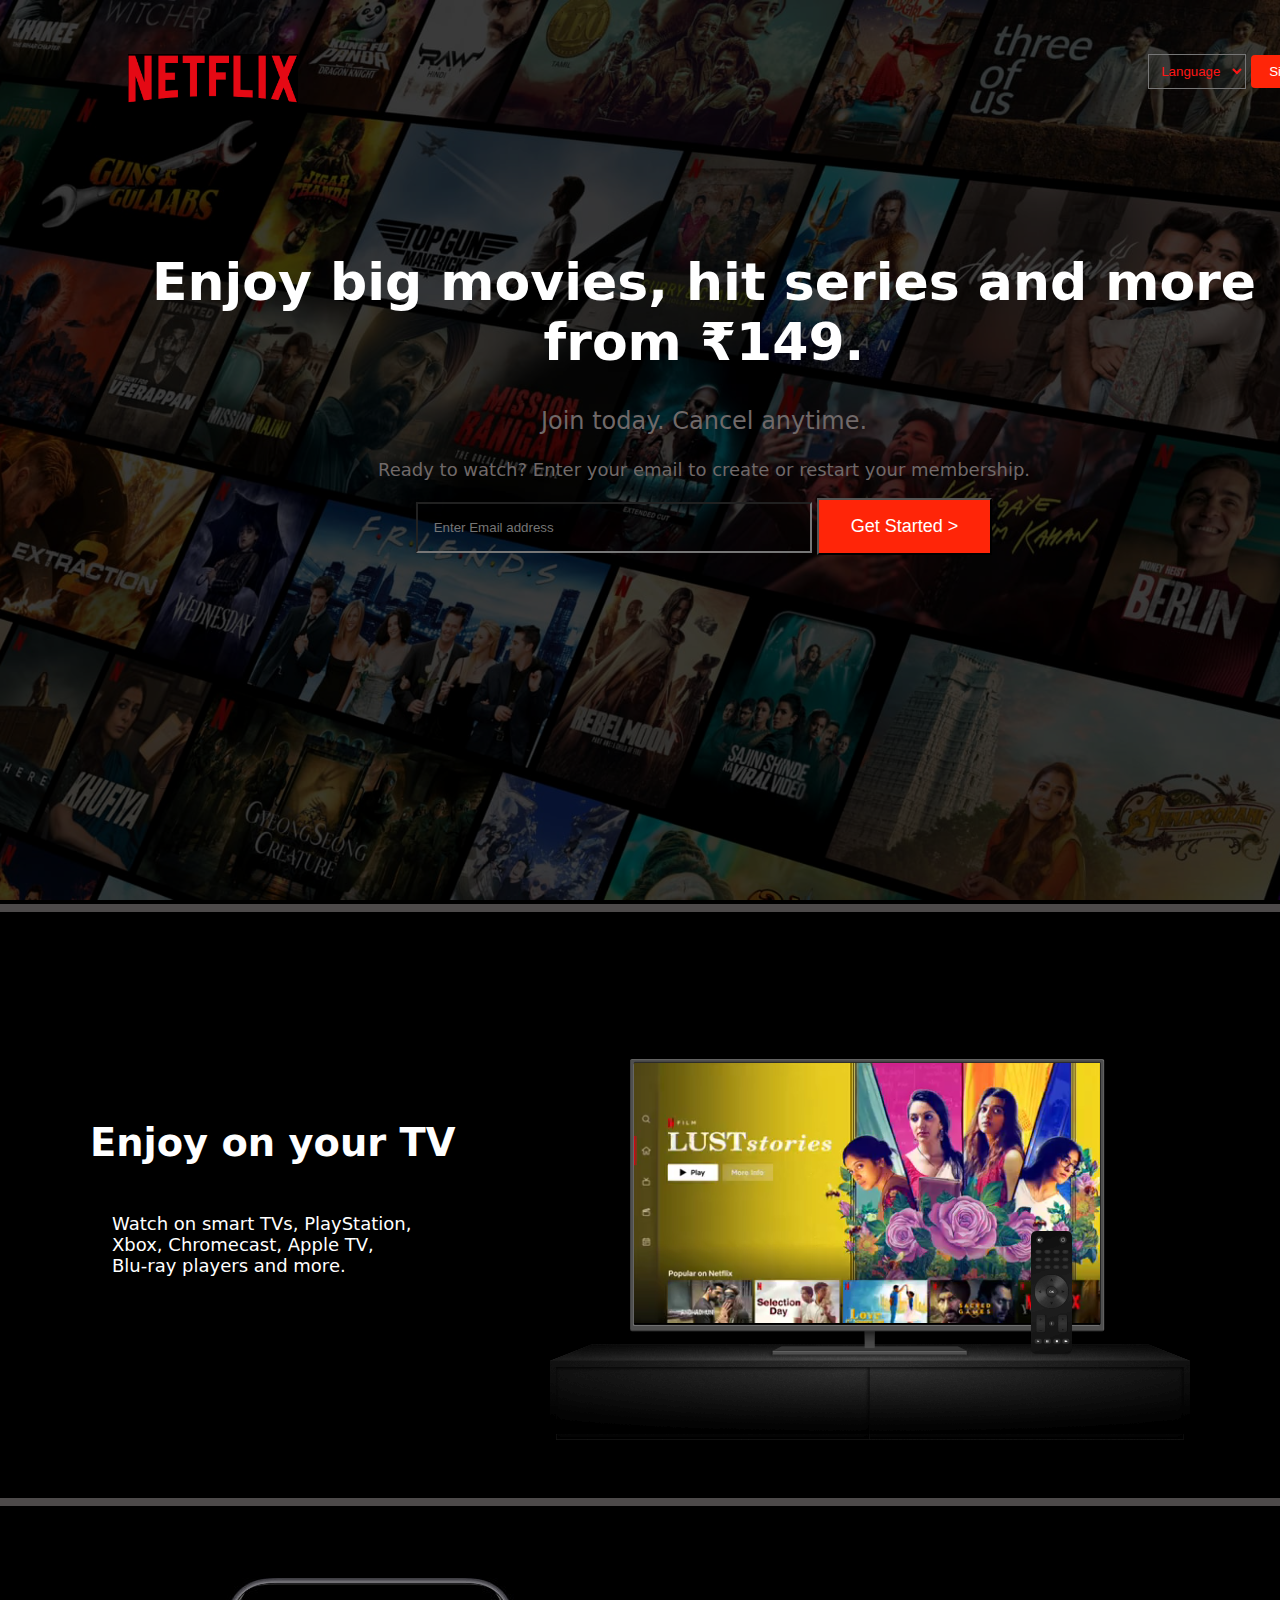
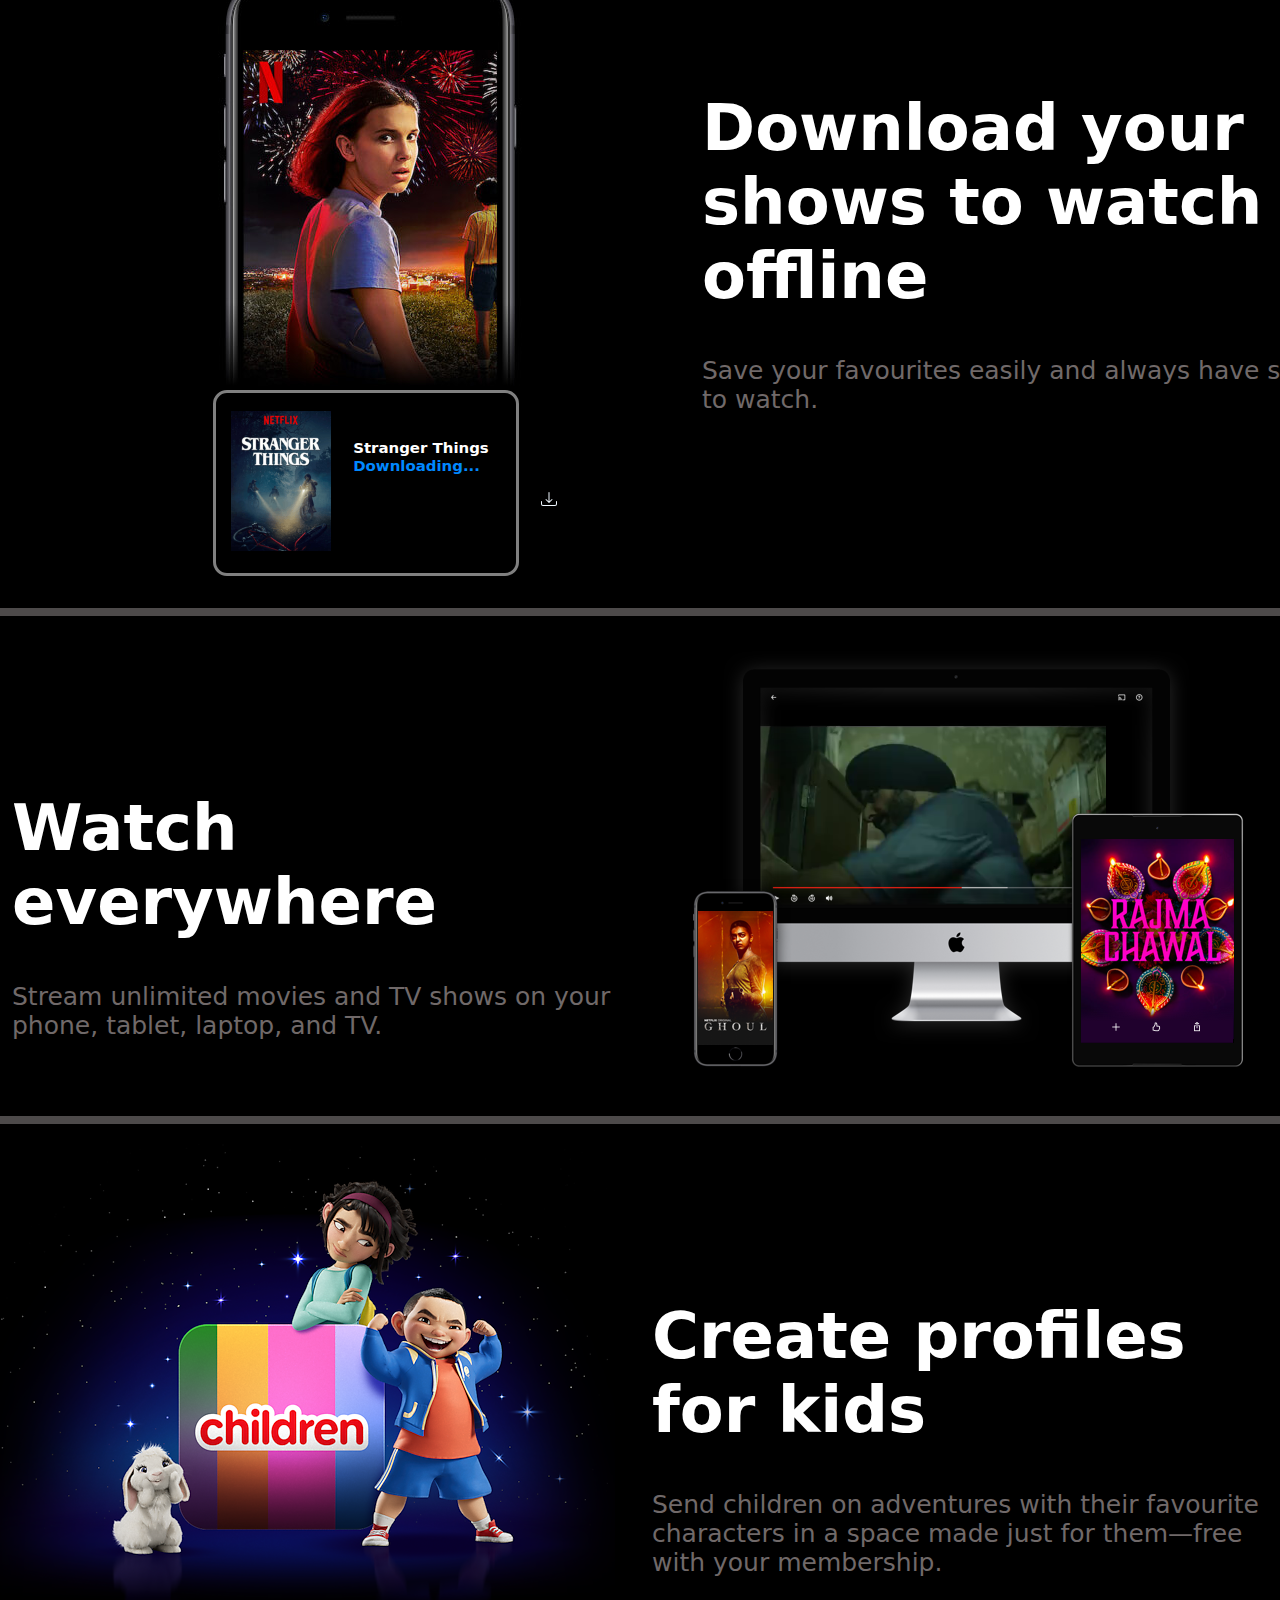
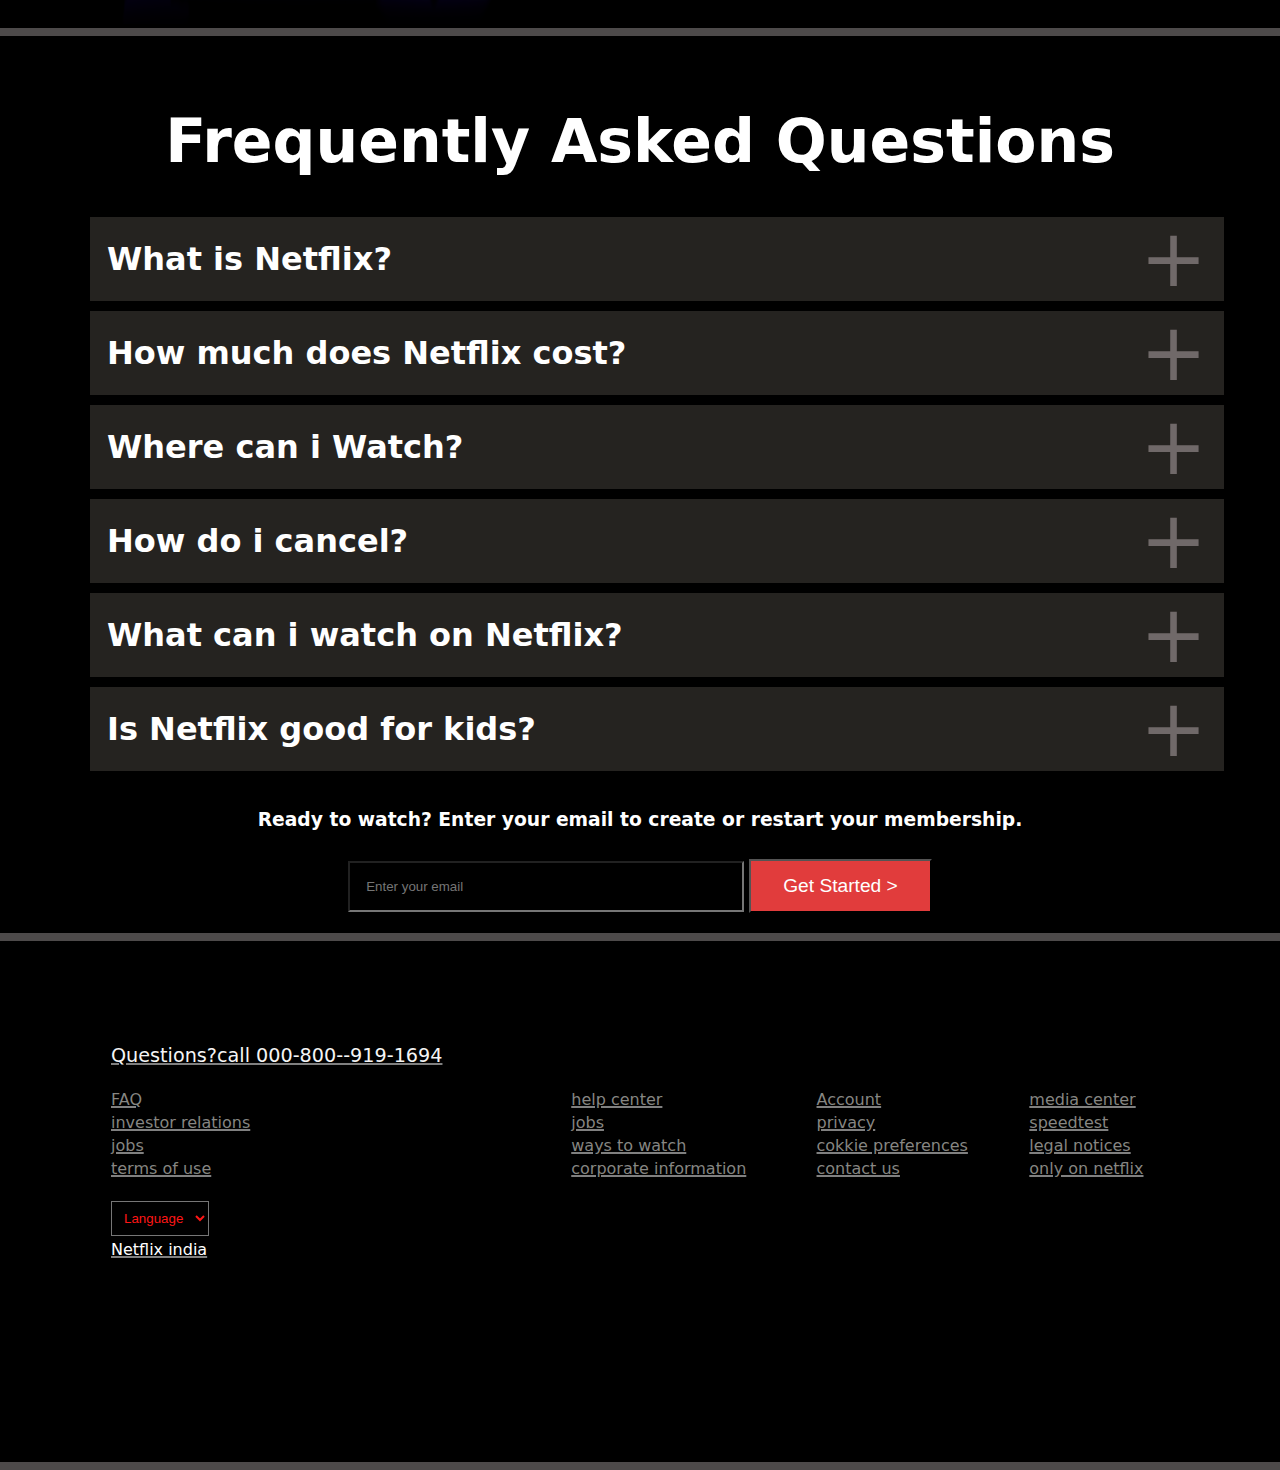
<file: index.html>
<!DOCTYPE html>
<html lang="en">
<head>
    <meta charset="UTF-8">
    <meta name="viewport" content="width=device-width, initial-scale=1.0">
    <title>Document</title>
    <link rel="stylesheet" href="style.css">
</head>
<body>
<section>
    <div class="hero">
        <img src="./imm.jpg" alt="" class="img">
        
    </div>
    <div class="tint"></div>
    <div class="hero-content">
        <h1 class="hero-title">Enjoy big movies, hit series and more from ₹149.</h1>
        <p class="he1">Join today. Cancel anytime.</p>
        <p class="he2">Ready to watch? Enter your email to create or restart your membership.</p>
       <div class="g"> 
        <input type="email" placeholder="Enter Email address" class="he3">
        <button class="btn">Get Started ></button>
        <div class="header">
            <div class="b"><img src="./n.png" alt="" class="logo"></div>
          <div class="bb">
            <!-- <label for="cars">Choose a car:</label> -->

<select class="ab" name="language" id="language">
    <option value="language">Language</option>
  <option value="English">English</option>
  <option value="Hindi">Hindi</option>
  
</select>

            <button class="btnn">Sign in</button></div>  
        </div>
    </div>
    </div>
</section>
    

    <section>
        <div class="container">
            <div class="l-box">
                <h1 class="title">Enjoy on your TV</h1>
                <p class="desc">Watch on smart TVs, PlayStation, Xbox, Chromecast, Apple TV, Blu-ray players and more.</p>
            </div>
            <div class="r-box">
                <img class="tv" src="./tv.png" alt="">
                <video autoplay playsinline muted loop  class="video"   src="./video.m4v"></video>
            </div>
        </div>
    </section>
    <!-- <section class="s2">
        <div class="container2">
            <div class="a-box">
                <img class="i1" src="./mobile.jpg" alt=""></div>
                <div class="boxshot">
                    <div class="pm">
                        .<img  src="./boxshot.png" alt="">
    
                    <h4>Strainger Things <br><a class="an" href="">Downloading...</a> </h4>
                    <svg xmlns="http://www.w3.org/2000/svg" width="16" height="16" fill="currentColor" class="bi bi-download" viewBox="0 0 16 16">
  <path d="M.5 9.9a.5.5 0 0 1 .5.5v2.5a1 1 0 0 0 1 1h12a1 1 0 0 0 1-1v-2.5a.5.5 0 0 1 1 0v2.5a2 2 0 0 1-2 2H2a2 2 0 0 1-2-2v-2.5a.5.5 0 0 1 .5-.5"/>
  <path d="M7.646 11.854a.5.5 0 0 0 .708 0l3-3a.5.5 0 0 0-.708-.708L8.5 10.293V1.5a.5.5 0 0 0-1 0v8.793L5.354 8.146a.5.5 0 1 0-.708.708z"/>
</svg>
                    </div>
                    
                </div>
        
        
            
        </div>
    </section> -->

    <section class="s2">
        <div class="class">
            <div class="class1">
            <div class="imgg">
                <img src="./mobile.jpg" alt="">
            </div>
            <div class="imgg1">
                <div class="imgg2">
                    <img class="imgg2-img" src="./boxshot.png" alt="">
                 </div>
                 <div class="desc">
                    <!-- <img class="imgg2-img" src="./boxshot.png" alt=""> -->
                   <h5>Stranger Things <br><a href="">Downloading...</a><svg xmlns="http://www.w3.org/2000/svg" width="16" height="16" fill="currentColor" class="m" viewBox="0 0 16 16">
                    <path d="M.5 9.9a.5.5 0 0 1 .5.5v2.5a1 1 0 0 0 1 1h12a1 1 0 0 0 1-1v-2.5a.5.5 0 0 1 1 0v2.5a2 2 0 0 1-2 2H2a2 2 0 0 1-2-2v-2.5a.5.5 0 0 1 .5-.5"/>
                    <path d="M7.646 11.854a.5.5 0 0 0 .708 0l3-3a.5.5 0 0 0-.708-.708L8.5 10.293V1.5a.5.5 0 0 0-1 0v8.793L5.354 8.146a.5.5 0 1 0-.708.708z"/>
                  </svg></h5></div>
            </div>
        </div>

        <div class="class2">
            <div class="d">
                <h1>Download your shows to watch offline</h1>
                <p>Save your favourites easily and always have something to watch.</p>
            </div>
        </div>
    </div>    
    </section>

    <section class="s3">
    <div class="container3">
        <div class="box">
            <h1 class="title3">
                Watch everywhere
            </h1>
            <p class="p1">Stream unlimited movies and TV shows on your phone, tablet, laptop, and TV.</p>

        </div>
<div class="box1">
        <img class="tv" src="./device.png" alt="">
        <video autoplay playsinline muted loop class="video1" src="./video-devices-in.m4v"></video>
</div>
    </div>
    </section>

    <section class="s3">
        <div class="cm">
            <div class="imgg">
                <img src="./cmp.png" alt="">
            </div>
            <div class="box">
                <h1 class="title3">
                    Create profiles for kids
                </h1>
                <p class="p1">Send children on adventures with their favourite characters in a space made just for them—free with your membership.</p>
    
            </div>
        </div>

    </section>
    <section class="s4">
        <h1 class="mtitle">Frequently Asked Questions</h1>
        <div class="divs">
            <div class="div"> <h1 class="titlem">What is Netflix?</h1><p class="ppp">+</p></div>
        <div class="div">
            <h1 class="titlem">How much does Netflix cost?</h1><p class="ppp">+</p>
            <!-- <svg xmlns="http://www.w3.org/2000/svg" width="16" height="16" fill="currentColor" class="mmm" viewBox="0 0 16 16">
                <path fill-rule="evenodd" d="M8 2a.5.5 0 0 1 .5.5v5h5a.5.5 0 0 1 0 1h-5v5a.5.5 0 0 1-1 0v-5h-5a.5.5 0 0 1 0-1h5v-5A.5.5 0 0 1 8 2"/>
              </svg> -->
        </div>
        <div class="div"><h1 class="titlem">Where can i Watch?</h1><p class="ppp">+</p></div>
        <div class="div"><h1 class="titlem">How do i cancel?</h1><p class="ppp">+</p></div>
        <div class="div"><h1 class="titlem">What can i watch on Netflix?</h1><p class="ppp">+</p></div>
        <div class="div"><h1 class="titlem">Is Netflix good for kids?</h1><p class="ppp">+</p></div>
        </div>
        <h3 class="h">Ready to watch? Enter your email to create or restart your membership.</h3>
        <div class="mail"><input class="m" placeholder="Enter your email" type="email">
        <button class="btm">Get Started ></button></div>

        
    </section>

    <section class="s5">
<!-- <div class="canada">
    <h4>questions?call 000-800--919-1694</h4>
   
    <p class="po" >
        FAQ
    </p>
    <pclass="po">investor relations</p>
    <p>privacy</p>
    <p>speedtest</p>
    <p></p>
    
</div> -->

<div class="visa">
    
        <table>
            <td class="td1">Questions?call 000-800--919-1694</td>
            <tr>
                
              <td>FAQ</td>
              <td>help center</td>
            <td>Account</td>
            <td>media center</td>
            </tr>
            <tr>
              <td>investor relations</td>
              <td>jobs</td>
              <td>privacy</td>
              <td>speedtest</td>
              
              
            </tr>
            <tr>
              <td>jobs</td>
              <td>ways to watch</td>
              <td>cokkie preferences</td>
              <td>legal notices</td>

            </tr>
            <tr>
                <td>terms of use</td>
                <td>corporate information</td>
                <td>contact us</td>
                <td>only on netflix</td>
            </tr>
            <td class="s3"><select class="ab" name="language" id="language">
                <option value="language">Language</option>
              <option value="English">English</option>
              <option value="Hindi">Hindi</option>
              
            </select></td>
            <tr>
                <td class="lastr">Netflix india</td>
            </tr>
            
          </table>
          
         

</div>


    </section>
    
    

</body>
</html>
</file>
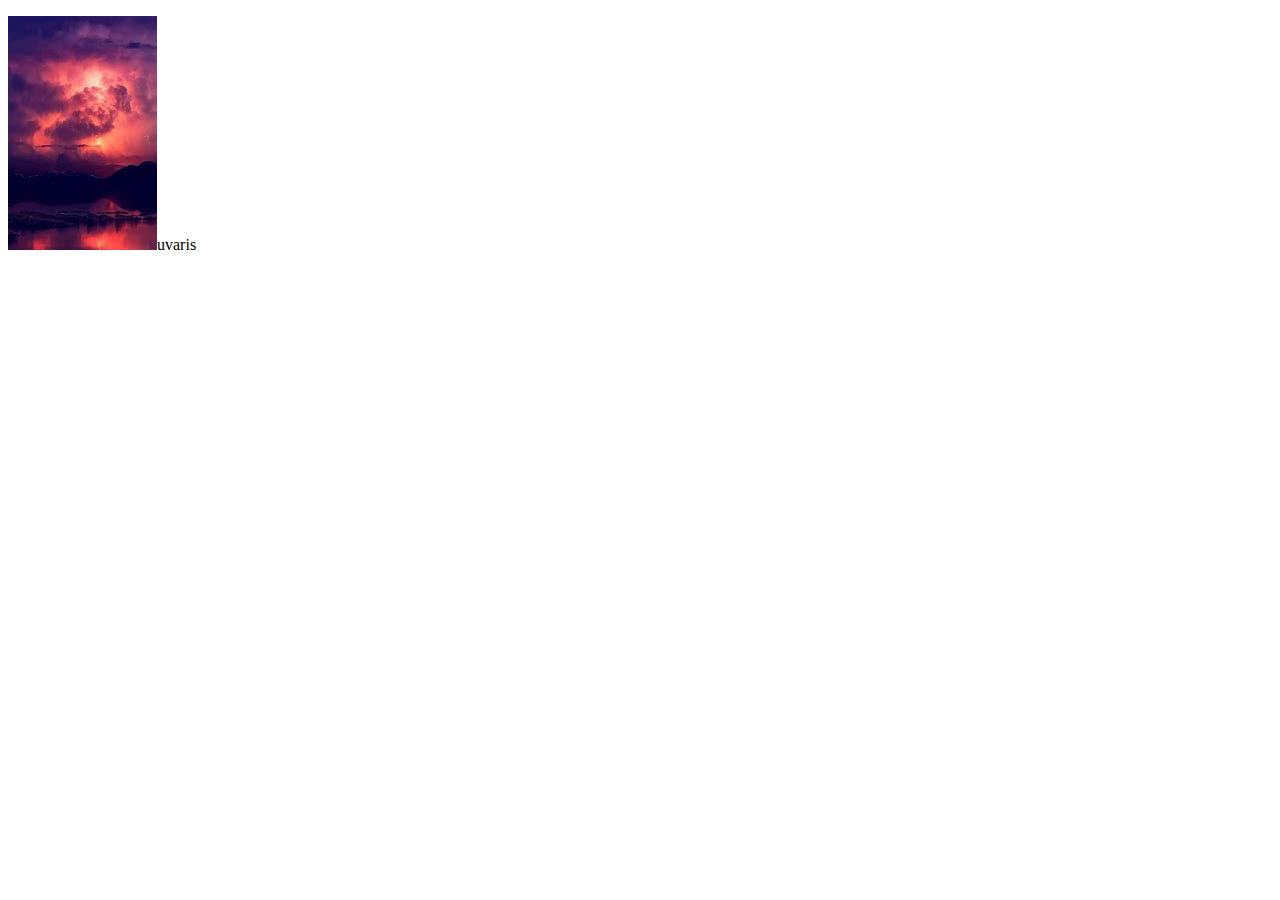
<file: login/index.html>
<!DOCTYPE html>
<html lang="en">
<head>
    <meta charset="UTF-8">
    <meta name="viewport" content="width=device-width, initial-scale=1.0">
    <title>Document</title>
</head>
<link rel="stylesheet" href="style.css">
<body>
    <!-- <section>
        <div class="signin">
            <div class="content">
                <h2>sign in</h2>
                <div class="form">
                    <div class="inputbox">
                        <input type="text" required>
                        <i>username</i>
    
                    </div>
                    <div class="inputbox">
                        <input type="password"required>
                        <i>password</i>
                    </div>
                    <div class="links">
                        <a href="#">forget password</a>
                        <a href="#">signup</a>
                    </div>
                    <div class="inputbox">
                        <input type="submit" value="login" >
                    </div>
                </div>
            </div>
        </div>
        
    </section> -->

    <!-- <h2 contenteditable="true" >text</h2> -->
    <!-- <div class="container">
        <img src="./222405-landscape-nature.jpg" alt="" class="card">
        <img src="./51b7a62da5e468a1161324a6412ca453.png" alt="" class="card">
        <img src="./OIP (1).jpeg" alt="" class="card">
        <img src="./OIP.jpeg" alt="" class="card">
    </div> -->
    <p><img src="./OIP.jpeg" alt="">uvaris</p>

    
</body>
</html>
</file>
<file: style.css>
.img{
    width: 100%;
    height: 100vh;
    object-fit: cover;

}
.hero{
    position: relative;
}
/* .hero-title{
    position: absolute;
    top: 0;
    color: white;
} */

.tint{
    /* background-color: rgba(0, 0, 0, 0.738); */
    /* background-color: rgba(0, 0, 0, 0.084); */
    background-color: linear-gradient(to top, rgba(0, 0, 0, 0.8) 0, rgba(0, 0, 0, 0) 60%, rgba(0, 0, 0, 0.8) 100%);;
    /* top: 0;
    bottom: 0;
    left: 0;
    right: 0;
    position: absolute;
    transform: translate(1.2); */
  background: rgba(0, 0, 0, 0.695);
    position: absolute;
    top: 0;
    right: 0;
    bottom: 0;
    left: 0;


}
body{
    margin: 0;
    font-family: 'inter', sans-serif;
}
.he1{
    font-size: 24px;

    /* position: absolute; */
}
.he2{
    font-size: 18px;
    /* position: absolute; */
}
.hero-content{
    text-align: center;
    position: absolute;
    top: 0;
    color: white;
    
    padding-left: 10%;
    margin: auto;
    
    margin-top: 17%;
    
    

}
.he3{
    width: 360px;
    padding: 16px;
    color: aliceblue;
    background: transparent;
}
.btn{
    padding: 16px 32px;
    font-size: large;
    background-color: rgb(255, 37, 8);
    color: white;
   
}
.hero-title{
    font-size: 52px;
}
.logo{
    width: 170px;
    height: 50px;
}
.btnn{
    
    padding: 9px 18px;
    background-color: rgb(255, 37, 8);
    color: white;
 border: none;   border-radius: 4px;
}
.header{
    display: flex;
    justify-content: space-between;
    width: 1200px;
   margin: auto;
   
    position: absolute;
   bottom: 447px;
   
    
}
/* .g{
    display: flex;
   align-items: center;
   gap: 6px;
   position: absolute;
   padding-left: 25%;
} */
.ab{
    padding: 8px;
    color: rgb(255, 22, 22);
    background-color: transparent;
}
.container{
    background-color: black;
    color: white;
    margin: auto;
    display: flex;
    align-items: center;
    width: 1100px;
    padding: 4vmax 0;

}
section{
    background-color: rgb(0, 0, 0);
    border-bottom: 8px solid rgb(77, 74, 74);
    }
.title{
    font-size: 3vmax;
    font-weight: 900;

}
.desc{
    font-size: 1.725vmax;
}
.l-box{
    width: 50%;
}
body{
    
}
.video{
    /* height: 100%;
    width: 100%;
    position: absolute;
    overflow: hidden;z-index: -1;top: 0; */
    position: absolute;
   
    /* left: 50%; */
    /* margin: auto; */
    /* right: 60%; */
    /* height: 100%;
    width: 100%; */
    right:  500px; 
    top: 20%;   left: 13%;
    /* height: 100%;
    width: 100%; */
    
    object-fit: contain;
    width: 467px;

}
.tv{
    /* height: 100%;
    width: 100%;position: relative;overflow: hidden; */
    /* z-index: 10; position: relative; */
    /* height: 100%;
    width: 100%; */
    position: relative;
    /* height: 100%;overflow: hidden;
    width: 100%; */
    /* overflow: hidden; */
    overflow: hidden;
    object-fit: contain;z-index: 10;
    
}
.r-box{
    /* height: 100%;
    width: 100%;position: relative;overflow: hidden;
    z-index: 10; */
    position: relative;
    /* height: 100%;
    width: 100%; */
    
}
/* .s2{
    background-color: black;

}
.i2{
   height: 0px;
    
}
.boxshot{
    color: white;
    /* border: 1px solid white; */
    /* left: 40px;
    padding: 16px 30px;
    
    width: 350px;justify-content: center;margin: auto;
    
} */
/* .an{
    text-decoration: none;
    color: rgb(68, 100, 246);
} */
/* .container2{
    display: flex;width: 600px;
    border: 1px solid white;
} */
/* .pm{
    display: flex;
    align-items: center;
    gap: 8px;
}
.container2{
    width: 500px;
    border: 1px solid white;
    margin: auto;
    
}
.i1{
    box-sizing: border-box;
    width: 100%;
    top: 90px;

} */ 
.imgg2{
    width: 200px;
border: 1px solid white;
justify-content: center;margin-left: 60%;
border: none;


}
.imgg2-img{
    width: 100px;

    
}
.desc{
    color: white;
    width: 300px;
    font-size: large;
    padding: 22px;gap: 5px;
    
}
.imgg1{
    display: flex;
    align-items: center;
    border: 3.7px solid grey;
    /* width: 240px; */
    left: 50px;
    height: 170px;
    width: 290px;
    padding: 5px;
 margin-bottom: 5%;justify-content: center;
 margin-left: 25.5%;
 border-radius: 14px;

}
a{
    text-decoration: none;
    color: rgb(0, 136, 255);
}

.class1{
    margin-left: 50px;
    
}
.imgg{
    position: relative;
    
}
.d{
    width: 700px;
    height: 200px;
    color: white;
    /* border: 1px solid lightgray; */
    overflow: visible;
    padding: 12px;
    /* border: 1px solid gray; */
    margin-top: 130px;
    font-size: xx-large;
}
.class{
    display: flex;
}
p{
    font-size: 25px;
    color: rgb(112, 105, 105);
}
.title3{
    color: white;
}
.box{
    
        width: 700px;
        height: 200px;
        color: white;
        /* border: 1px solid lightgray; */
        overflow: visible;
        padding: 12px;
        /* border: 1px solid gray; */
        
        font-size: xx-large;
        margin: 100px auto;
}
.container3{
    display: flex;
    justify-content: center;
}
.box1{
    display: flex;
    
}
.video1{
    position: absolute;
    padding-left: 8%;
    width: 370px;
    height: 200px;
    padding-top: 79px;
    

}
.cm{
    display: flex;
    
}
.mtitle{
    color: white;
    margin-top: 0;
    text-align: center;font-size: 60px;padding-top: 70px;
}
.divs{
    /* height: 500px; */
    /* border: 1px solid white; */
    display: flex;
    width: 1100px;margin: auto;
    flex-direction: column;
    gap: 10px;
    
}
.div{
    gap: 5px;height: 50px;
   
    display: flex;background-color: rgba(250, 235, 215, 0.149);
    width: 1100px;margin: auto;padding: 17px;justify-content: space-between;align-items: center;
}
.div:hover{
    color: rgb(199, 20, 20);
    background-color: rgb(72, 66, 66);
}
.titlem{
    color: white;
}
.ppp{
    font-size: 80px;
}
.gg{
    margin: auto;
}
.btm{
    padding: 14px 32px;
    background-color: rgb(225, 60, 60);
    color: white;
    font-size: larger;
}
.m{
    width: 360px;
    padding: 16px;
    color: aliceblue;
    background: transparent;
}
.mail{
    justify-content: center;
    align-items: center;display: flex;
    gap: 5px;
    padding-top: 10px;
    margin-bottom: 20px;
}
.h{
    color: white;text-align: center;
    padding-top: 20px;
}

.canada{
    /* margin-top: 0; */
}
.s5{
    
}
body{
    font-family: system-ui, -apple-system, BlinkMacSystemFont, 'Segoe UI', Roboto, Oxygen, Ubuntu, Cantarell, 'Open Sans', 'Helvetica Neue', sans-serif;
}
td{
    color: rgba(216, 216, 210, 0.622);
}
td:hover{
    color: red;
}
    tr{
        color: white;padding: 20px;
        width: 100%;
    }
    tr:hover{
        color: red;
    }
    table{
      width: 1100px;padding-top: 100px;padding-left: 18px;padding-bottom: 200px;margin: auto;text-decoration: 1.9px solid underline grey
      ;
    }
    table:hover{
         color: red;
    }
    .td1{
        padding-bottom: 20px;font-size: larger;
    }
    .s3{
        padding-top: 20px;
    }
    .lastr{
        color: white;
        text-decoration: none;

    }
    .td1{
        color: whitesmoke;
    }
    .td1:hover{
        color: red;
    }
</file>
<file: login/style.css>
/* section{
    position: absolute;
    width: 100vw;
    height: 100vh;
    display: flex;
    justify-content: center;
    align-items: center;
    gap: 2px;
    flex-wrap: wrap;
    overflow: hidden;
}
section::before{
    content: '';
    position: absolute;
    width: 100%;
    height: 100%;
} */
/* h2{
    position: absolute;
    font-size: 6em;
    letter-spacing: 15px;
    color: #070a0b;
    text-transform: uppercase;
    width: 100%;
    text-align: center;
    
    line-height: 0.7em;
    outline: none;
    /* animation: animate 5s linear infinite; */
/* } */
h2:hover{
    /* color: aqua;animation: animate 5s linear infinite; */-webkit-box-reflect: below 1px linear-gradient(transparent,#0008);
    
} */









/* .container{
    display: flex;
    width: 400px;margin:  250px auto;
gap: 10px;
}
.card{
    height: 200px;
transition: .3s;
    
flex: 1;


}
.card:hover{
    flex: 3;
 
    height: 300px;
    width: 300px;
} */
p{
    background-image: url("OIP.jpeg");
    background-clip: text;
    -webkit-background-clip: text;
    color: transparent;
    background-size: cover;
}
</file>
